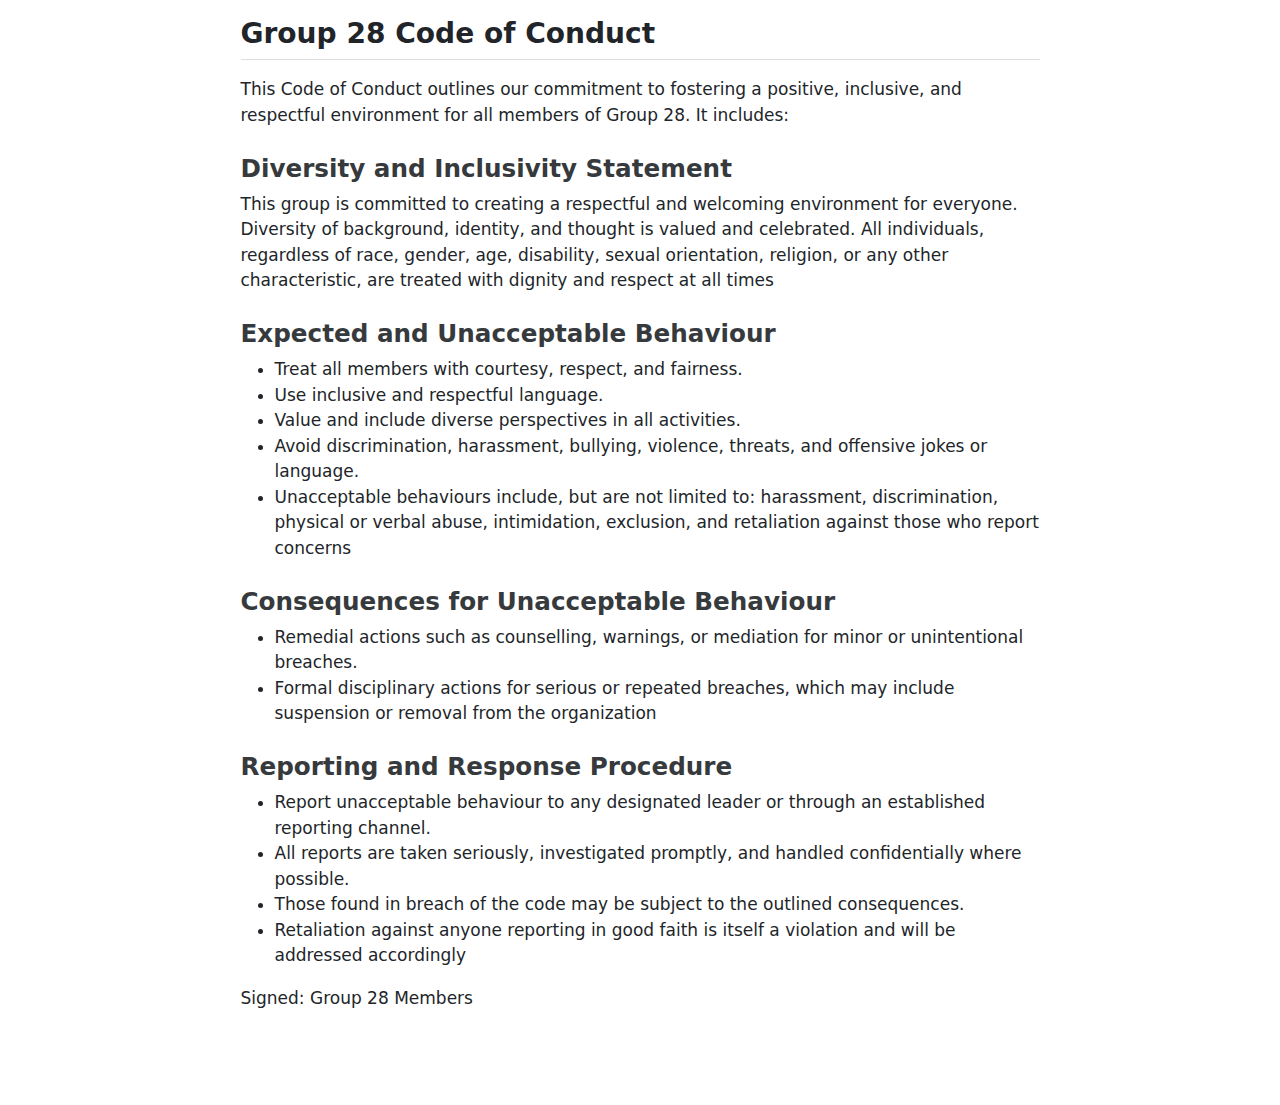
<file: CODE_OF_CONDUCT.html>
<!DOCTYPE html>
<html xmlns="http://www.w3.org/1999/xhtml" lang="en" xml:lang="en"><head>

<meta charset="utf-8">
<meta name="generator" content="quarto-1.7.33">

<meta name="viewport" content="width=device-width, initial-scale=1.0, user-scalable=yes">


<title>code_of_conduct</title>
<style>
code{white-space: pre-wrap;}
span.smallcaps{font-variant: small-caps;}
div.columns{display: flex; gap: min(4vw, 1.5em);}
div.column{flex: auto; overflow-x: auto;}
div.hanging-indent{margin-left: 1.5em; text-indent: -1.5em;}
ul.task-list{list-style: none;}
ul.task-list li input[type="checkbox"] {
  width: 0.8em;
  margin: 0 0.8em 0.2em -1em; /* quarto-specific, see https://github.com/quarto-dev/quarto-cli/issues/4556 */ 
  vertical-align: middle;
}
</style>


<script src="CODE_OF_CONDUCT_files/libs/clipboard/clipboard.min.js"></script>
<script src="CODE_OF_CONDUCT_files/libs/quarto-html/quarto.js" type="module"></script>
<script src="CODE_OF_CONDUCT_files/libs/quarto-html/tabsets/tabsets.js" type="module"></script>
<script src="CODE_OF_CONDUCT_files/libs/quarto-html/popper.min.js"></script>
<script src="CODE_OF_CONDUCT_files/libs/quarto-html/tippy.umd.min.js"></script>
<script src="CODE_OF_CONDUCT_files/libs/quarto-html/anchor.min.js"></script>
<link href="CODE_OF_CONDUCT_files/libs/quarto-html/tippy.css" rel="stylesheet">
<link href="CODE_OF_CONDUCT_files/libs/quarto-html/quarto-syntax-highlighting-ea385d0e468b0dd5ea5bf0780b1290d9.css" rel="stylesheet" id="quarto-text-highlighting-styles">
<script src="CODE_OF_CONDUCT_files/libs/bootstrap/bootstrap.min.js"></script>
<link href="CODE_OF_CONDUCT_files/libs/bootstrap/bootstrap-icons.css" rel="stylesheet">
<link href="CODE_OF_CONDUCT_files/libs/bootstrap/bootstrap-bb462d781dde1847d9e3ccf7736099dd.min.css" rel="stylesheet" append-hash="true" id="quarto-bootstrap" data-mode="light">


</head>

<body class="fullcontent quarto-light">

<div id="quarto-content" class="page-columns page-rows-contents page-layout-article">

<main class="content" id="quarto-document-content">




<section id="group-28-code-of-conduct" class="level2">
<h2 class="anchored" data-anchor-id="group-28-code-of-conduct">Group 28 Code of Conduct</h2>
<p>This Code of Conduct outlines our commitment to fostering a positive, inclusive, and respectful environment for all members of Group 28. It includes:</p>
<section id="diversity-and-inclusivity-statement" class="level3">
<h3 class="anchored" data-anchor-id="diversity-and-inclusivity-statement">Diversity and Inclusivity Statement</h3>
<p>This group is committed to creating a respectful and welcoming environment for everyone. Diversity of background, identity, and thought is valued and celebrated. All individuals, regardless of race, gender, age, disability, sexual orientation, religion, or any other characteristic, are treated with dignity and respect at all times</p>
</section>
<section id="expected-and-unacceptable-behaviour" class="level3">
<h3 class="anchored" data-anchor-id="expected-and-unacceptable-behaviour">Expected and Unacceptable Behaviour</h3>
<ul>
<li>Treat all members with courtesy, respect, and fairness.</li>
<li>Use inclusive and respectful language.</li>
<li>Value and include diverse perspectives in all activities.</li>
<li>Avoid discrimination, harassment, bullying, violence, threats, and offensive jokes or language.</li>
<li>Unacceptable behaviours include, but are not limited to: harassment, discrimination, physical or verbal abuse, intimidation, exclusion, and retaliation against those who report concerns</li>
</ul>
</section>
<section id="consequences-for-unacceptable-behaviour" class="level3">
<h3 class="anchored" data-anchor-id="consequences-for-unacceptable-behaviour">Consequences for Unacceptable Behaviour</h3>
<ul>
<li>Remedial actions such as counselling, warnings, or mediation for minor or unintentional breaches.</li>
<li>Formal disciplinary actions for serious or repeated breaches, which may include suspension or removal from the organization</li>
</ul>
</section>
<section id="reporting-and-response-procedure" class="level3">
<h3 class="anchored" data-anchor-id="reporting-and-response-procedure">Reporting and Response Procedure</h3>
<ul>
<li>Report unacceptable behaviour to any designated leader or through an established reporting channel.</li>
<li>All reports are taken seriously, investigated promptly, and handled confidentially where possible.</li>
<li>Those found in breach of the code may be subject to the outlined consequences.</li>
<li>Retaliation against anyone reporting in good faith is itself a violation and will be addressed accordingly</li>
</ul>
<p>Signed: Group 28 Members</p>
</section>
</section>

</main>
<!-- /main column -->
<script id="quarto-html-after-body" type="application/javascript">
  window.document.addEventListener("DOMContentLoaded", function (event) {
    const icon = "";
    const anchorJS = new window.AnchorJS();
    anchorJS.options = {
      placement: 'right',
      icon: icon
    };
    anchorJS.add('.anchored');
    const isCodeAnnotation = (el) => {
      for (const clz of el.classList) {
        if (clz.startsWith('code-annotation-')) {                     
          return true;
        }
      }
      return false;
    }
    const onCopySuccess = function(e) {
      // button target
      const button = e.trigger;
      // don't keep focus
      button.blur();
      // flash "checked"
      button.classList.add('code-copy-button-checked');
      var currentTitle = button.getAttribute("title");
      button.setAttribute("title", "Copied!");
      let tooltip;
      if (window.bootstrap) {
        button.setAttribute("data-bs-toggle", "tooltip");
        button.setAttribute("data-bs-placement", "left");
        button.setAttribute("data-bs-title", "Copied!");
        tooltip = new bootstrap.Tooltip(button, 
          { trigger: "manual", 
            customClass: "code-copy-button-tooltip",
            offset: [0, -8]});
        tooltip.show();    
      }
      setTimeout(function() {
        if (tooltip) {
          tooltip.hide();
          button.removeAttribute("data-bs-title");
          button.removeAttribute("data-bs-toggle");
          button.removeAttribute("data-bs-placement");
        }
        button.setAttribute("title", currentTitle);
        button.classList.remove('code-copy-button-checked');
      }, 1000);
      // clear code selection
      e.clearSelection();
    }
    const getTextToCopy = function(trigger) {
        const codeEl = trigger.previousElementSibling.cloneNode(true);
        for (const childEl of codeEl.children) {
          if (isCodeAnnotation(childEl)) {
            childEl.remove();
          }
        }
        return codeEl.innerText;
    }
    const clipboard = new window.ClipboardJS('.code-copy-button:not([data-in-quarto-modal])', {
      text: getTextToCopy
    });
    clipboard.on('success', onCopySuccess);
    if (window.document.getElementById('quarto-embedded-source-code-modal')) {
      const clipboardModal = new window.ClipboardJS('.code-copy-button[data-in-quarto-modal]', {
        text: getTextToCopy,
        container: window.document.getElementById('quarto-embedded-source-code-modal')
      });
      clipboardModal.on('success', onCopySuccess);
    }
      var localhostRegex = new RegExp(/^(?:http|https):\/\/localhost\:?[0-9]*\//);
      var mailtoRegex = new RegExp(/^mailto:/);
        var filterRegex = new RegExp('/' + window.location.host + '/');
      var isInternal = (href) => {
          return filterRegex.test(href) || localhostRegex.test(href) || mailtoRegex.test(href);
      }
      // Inspect non-navigation links and adorn them if external
     var links = window.document.querySelectorAll('a[href]:not(.nav-link):not(.navbar-brand):not(.toc-action):not(.sidebar-link):not(.sidebar-item-toggle):not(.pagination-link):not(.no-external):not([aria-hidden]):not(.dropdown-item):not(.quarto-navigation-tool):not(.about-link)');
      for (var i=0; i<links.length; i++) {
        const link = links[i];
        if (!isInternal(link.href)) {
          // undo the damage that might have been done by quarto-nav.js in the case of
          // links that we want to consider external
          if (link.dataset.originalHref !== undefined) {
            link.href = link.dataset.originalHref;
          }
        }
      }
    function tippyHover(el, contentFn, onTriggerFn, onUntriggerFn) {
      const config = {
        allowHTML: true,
        maxWidth: 500,
        delay: 100,
        arrow: false,
        appendTo: function(el) {
            return el.parentElement;
        },
        interactive: true,
        interactiveBorder: 10,
        theme: 'quarto',
        placement: 'bottom-start',
      };
      if (contentFn) {
        config.content = contentFn;
      }
      if (onTriggerFn) {
        config.onTrigger = onTriggerFn;
      }
      if (onUntriggerFn) {
        config.onUntrigger = onUntriggerFn;
      }
      window.tippy(el, config); 
    }
    const noterefs = window.document.querySelectorAll('a[role="doc-noteref"]');
    for (var i=0; i<noterefs.length; i++) {
      const ref = noterefs[i];
      tippyHover(ref, function() {
        // use id or data attribute instead here
        let href = ref.getAttribute('data-footnote-href') || ref.getAttribute('href');
        try { href = new URL(href).hash; } catch {}
        const id = href.replace(/^#\/?/, "");
        const note = window.document.getElementById(id);
        if (note) {
          return note.innerHTML;
        } else {
          return "";
        }
      });
    }
    const xrefs = window.document.querySelectorAll('a.quarto-xref');
    const processXRef = (id, note) => {
      // Strip column container classes
      const stripColumnClz = (el) => {
        el.classList.remove("page-full", "page-columns");
        if (el.children) {
          for (const child of el.children) {
            stripColumnClz(child);
          }
        }
      }
      stripColumnClz(note)
      if (id === null || id.startsWith('sec-')) {
        // Special case sections, only their first couple elements
        const container = document.createElement("div");
        if (note.children && note.children.length > 2) {
          container.appendChild(note.children[0].cloneNode(true));
          for (let i = 1; i < note.children.length; i++) {
            const child = note.children[i];
            if (child.tagName === "P" && child.innerText === "") {
              continue;
            } else {
              container.appendChild(child.cloneNode(true));
              break;
            }
          }
          if (window.Quarto?.typesetMath) {
            window.Quarto.typesetMath(container);
          }
          return container.innerHTML
        } else {
          if (window.Quarto?.typesetMath) {
            window.Quarto.typesetMath(note);
          }
          return note.innerHTML;
        }
      } else {
        // Remove any anchor links if they are present
        const anchorLink = note.querySelector('a.anchorjs-link');
        if (anchorLink) {
          anchorLink.remove();
        }
        if (window.Quarto?.typesetMath) {
          window.Quarto.typesetMath(note);
        }
        if (note.classList.contains("callout")) {
          return note.outerHTML;
        } else {
          return note.innerHTML;
        }
      }
    }
    for (var i=0; i<xrefs.length; i++) {
      const xref = xrefs[i];
      tippyHover(xref, undefined, function(instance) {
        instance.disable();
        let url = xref.getAttribute('href');
        let hash = undefined; 
        if (url.startsWith('#')) {
          hash = url;
        } else {
          try { hash = new URL(url).hash; } catch {}
        }
        if (hash) {
          const id = hash.replace(/^#\/?/, "");
          const note = window.document.getElementById(id);
          if (note !== null) {
            try {
              const html = processXRef(id, note.cloneNode(true));
              instance.setContent(html);
            } finally {
              instance.enable();
              instance.show();
            }
          } else {
            // See if we can fetch this
            fetch(url.split('#')[0])
            .then(res => res.text())
            .then(html => {
              const parser = new DOMParser();
              const htmlDoc = parser.parseFromString(html, "text/html");
              const note = htmlDoc.getElementById(id);
              if (note !== null) {
                const html = processXRef(id, note);
                instance.setContent(html);
              } 
            }).finally(() => {
              instance.enable();
              instance.show();
            });
          }
        } else {
          // See if we can fetch a full url (with no hash to target)
          // This is a special case and we should probably do some content thinning / targeting
          fetch(url)
          .then(res => res.text())
          .then(html => {
            const parser = new DOMParser();
            const htmlDoc = parser.parseFromString(html, "text/html");
            const note = htmlDoc.querySelector('main.content');
            if (note !== null) {
              // This should only happen for chapter cross references
              // (since there is no id in the URL)
              // remove the first header
              if (note.children.length > 0 && note.children[0].tagName === "HEADER") {
                note.children[0].remove();
              }
              const html = processXRef(null, note);
              instance.setContent(html);
            } 
          }).finally(() => {
            instance.enable();
            instance.show();
          });
        }
      }, function(instance) {
      });
    }
        let selectedAnnoteEl;
        const selectorForAnnotation = ( cell, annotation) => {
          let cellAttr = 'data-code-cell="' + cell + '"';
          let lineAttr = 'data-code-annotation="' +  annotation + '"';
          const selector = 'span[' + cellAttr + '][' + lineAttr + ']';
          return selector;
        }
        const selectCodeLines = (annoteEl) => {
          const doc = window.document;
          const targetCell = annoteEl.getAttribute("data-target-cell");
          const targetAnnotation = annoteEl.getAttribute("data-target-annotation");
          const annoteSpan = window.document.querySelector(selectorForAnnotation(targetCell, targetAnnotation));
          const lines = annoteSpan.getAttribute("data-code-lines").split(",");
          const lineIds = lines.map((line) => {
            return targetCell + "-" + line;
          })
          let top = null;
          let height = null;
          let parent = null;
          if (lineIds.length > 0) {
              //compute the position of the single el (top and bottom and make a div)
              const el = window.document.getElementById(lineIds[0]);
              top = el.offsetTop;
              height = el.offsetHeight;
              parent = el.parentElement.parentElement;
            if (lineIds.length > 1) {
              const lastEl = window.document.getElementById(lineIds[lineIds.length - 1]);
              const bottom = lastEl.offsetTop + lastEl.offsetHeight;
              height = bottom - top;
            }
            if (top !== null && height !== null && parent !== null) {
              // cook up a div (if necessary) and position it 
              let div = window.document.getElementById("code-annotation-line-highlight");
              if (div === null) {
                div = window.document.createElement("div");
                div.setAttribute("id", "code-annotation-line-highlight");
                div.style.position = 'absolute';
                parent.appendChild(div);
              }
              div.style.top = top - 2 + "px";
              div.style.height = height + 4 + "px";
              div.style.left = 0;
              let gutterDiv = window.document.getElementById("code-annotation-line-highlight-gutter");
              if (gutterDiv === null) {
                gutterDiv = window.document.createElement("div");
                gutterDiv.setAttribute("id", "code-annotation-line-highlight-gutter");
                gutterDiv.style.position = 'absolute';
                const codeCell = window.document.getElementById(targetCell);
                const gutter = codeCell.querySelector('.code-annotation-gutter');
                gutter.appendChild(gutterDiv);
              }
              gutterDiv.style.top = top - 2 + "px";
              gutterDiv.style.height = height + 4 + "px";
            }
            selectedAnnoteEl = annoteEl;
          }
        };
        const unselectCodeLines = () => {
          const elementsIds = ["code-annotation-line-highlight", "code-annotation-line-highlight-gutter"];
          elementsIds.forEach((elId) => {
            const div = window.document.getElementById(elId);
            if (div) {
              div.remove();
            }
          });
          selectedAnnoteEl = undefined;
        };
          // Handle positioning of the toggle
      window.addEventListener(
        "resize",
        throttle(() => {
          elRect = undefined;
          if (selectedAnnoteEl) {
            selectCodeLines(selectedAnnoteEl);
          }
        }, 10)
      );
      function throttle(fn, ms) {
      let throttle = false;
      let timer;
        return (...args) => {
          if(!throttle) { // first call gets through
              fn.apply(this, args);
              throttle = true;
          } else { // all the others get throttled
              if(timer) clearTimeout(timer); // cancel #2
              timer = setTimeout(() => {
                fn.apply(this, args);
                timer = throttle = false;
              }, ms);
          }
        };
      }
        // Attach click handler to the DT
        const annoteDls = window.document.querySelectorAll('dt[data-target-cell]');
        for (const annoteDlNode of annoteDls) {
          annoteDlNode.addEventListener('click', (event) => {
            const clickedEl = event.target;
            if (clickedEl !== selectedAnnoteEl) {
              unselectCodeLines();
              const activeEl = window.document.querySelector('dt[data-target-cell].code-annotation-active');
              if (activeEl) {
                activeEl.classList.remove('code-annotation-active');
              }
              selectCodeLines(clickedEl);
              clickedEl.classList.add('code-annotation-active');
            } else {
              // Unselect the line
              unselectCodeLines();
              clickedEl.classList.remove('code-annotation-active');
            }
          });
        }
    const findCites = (el) => {
      const parentEl = el.parentElement;
      if (parentEl) {
        const cites = parentEl.dataset.cites;
        if (cites) {
          return {
            el,
            cites: cites.split(' ')
          };
        } else {
          return findCites(el.parentElement)
        }
      } else {
        return undefined;
      }
    };
    var bibliorefs = window.document.querySelectorAll('a[role="doc-biblioref"]');
    for (var i=0; i<bibliorefs.length; i++) {
      const ref = bibliorefs[i];
      const citeInfo = findCites(ref);
      if (citeInfo) {
        tippyHover(citeInfo.el, function() {
          var popup = window.document.createElement('div');
          citeInfo.cites.forEach(function(cite) {
            var citeDiv = window.document.createElement('div');
            citeDiv.classList.add('hanging-indent');
            citeDiv.classList.add('csl-entry');
            var biblioDiv = window.document.getElementById('ref-' + cite);
            if (biblioDiv) {
              citeDiv.innerHTML = biblioDiv.innerHTML;
            }
            popup.appendChild(citeDiv);
          });
          return popup.innerHTML;
        });
      }
    }
  });
  </script>
</div> <!-- /content -->




</body></html>
</file>
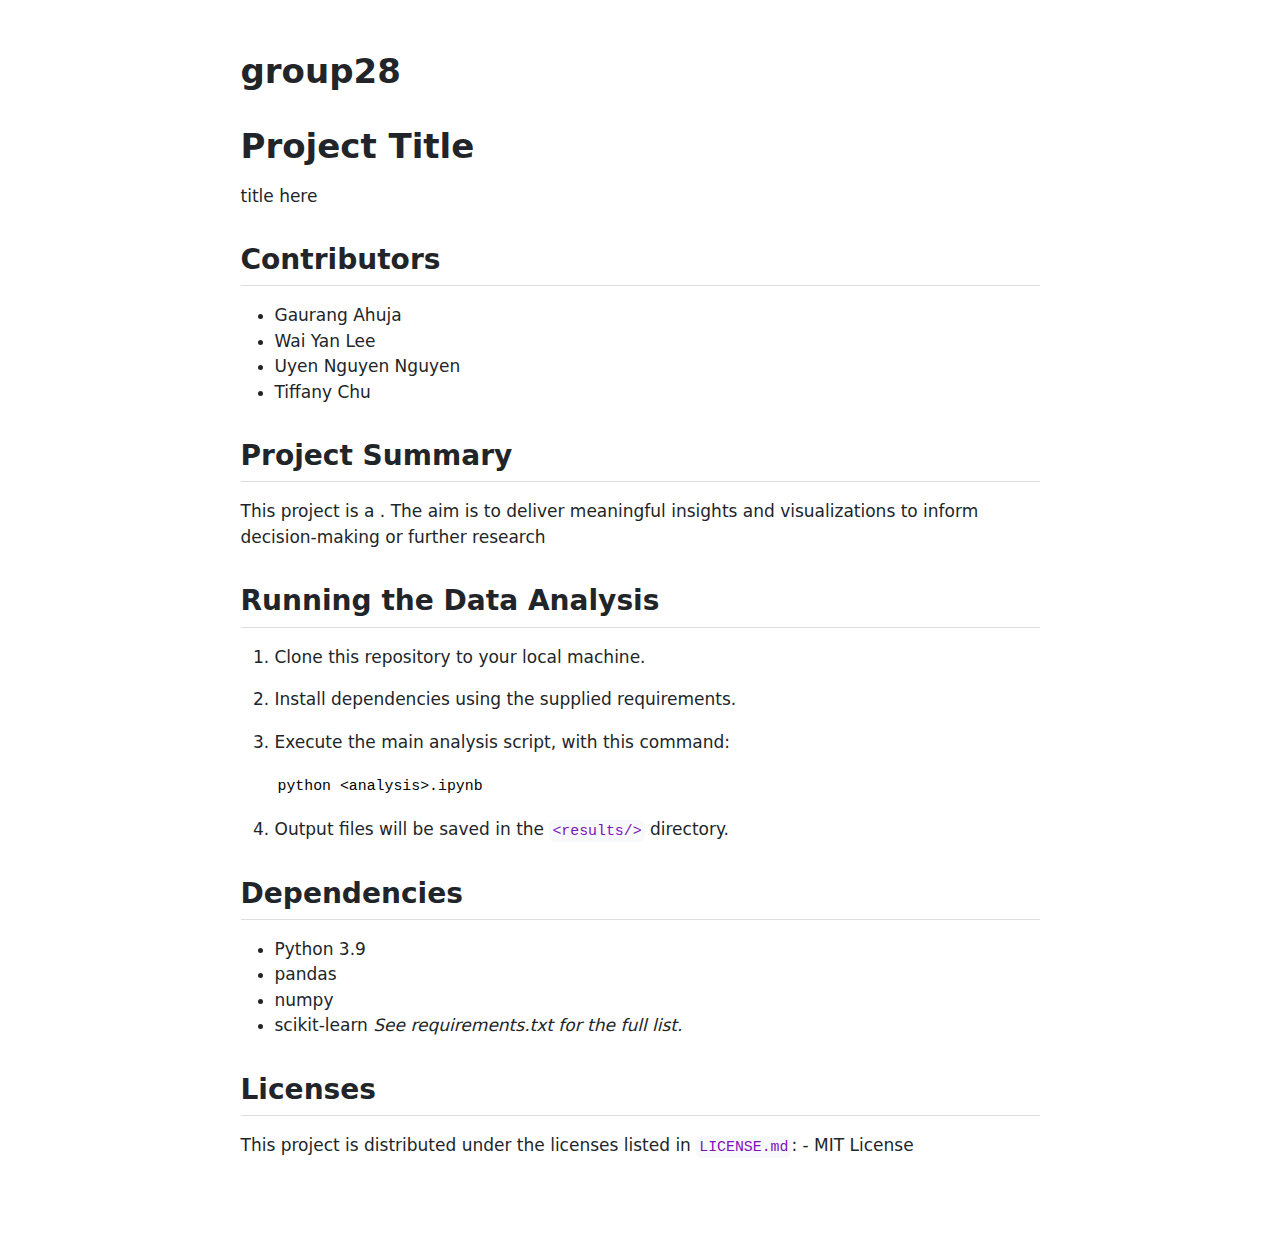
<file: README.html>
<!DOCTYPE html>
<html xmlns="http://www.w3.org/1999/xhtml" lang="en" xml:lang="en"><head>

<meta charset="utf-8">
<meta name="generator" content="quarto-1.7.33">

<meta name="viewport" content="width=device-width, initial-scale=1.0, user-scalable=yes">


<title>readme</title>
<style>
code{white-space: pre-wrap;}
span.smallcaps{font-variant: small-caps;}
div.columns{display: flex; gap: min(4vw, 1.5em);}
div.column{flex: auto; overflow-x: auto;}
div.hanging-indent{margin-left: 1.5em; text-indent: -1.5em;}
ul.task-list{list-style: none;}
ul.task-list li input[type="checkbox"] {
  width: 0.8em;
  margin: 0 0.8em 0.2em -1em; /* quarto-specific, see https://github.com/quarto-dev/quarto-cli/issues/4556 */ 
  vertical-align: middle;
}
</style>


<script src="README_files/libs/clipboard/clipboard.min.js"></script>
<script src="README_files/libs/quarto-html/quarto.js" type="module"></script>
<script src="README_files/libs/quarto-html/tabsets/tabsets.js" type="module"></script>
<script src="README_files/libs/quarto-html/popper.min.js"></script>
<script src="README_files/libs/quarto-html/tippy.umd.min.js"></script>
<script src="README_files/libs/quarto-html/anchor.min.js"></script>
<link href="README_files/libs/quarto-html/tippy.css" rel="stylesheet">
<link href="README_files/libs/quarto-html/quarto-syntax-highlighting-ea385d0e468b0dd5ea5bf0780b1290d9.css" rel="stylesheet" id="quarto-text-highlighting-styles">
<script src="README_files/libs/bootstrap/bootstrap.min.js"></script>
<link href="README_files/libs/bootstrap/bootstrap-icons.css" rel="stylesheet">
<link href="README_files/libs/bootstrap/bootstrap-bb462d781dde1847d9e3ccf7736099dd.min.css" rel="stylesheet" append-hash="true" id="quarto-bootstrap" data-mode="light">


</head>

<body class="fullcontent quarto-light">

<div id="quarto-content" class="page-columns page-rows-contents page-layout-article">

<main class="content" id="quarto-document-content">




<section id="group28" class="level1">
<h1>group28</h1>
</section>
<section id="project-title" class="level1">
<h1>Project Title</h1>
<p>title here</p>
<section id="contributors" class="level2">
<h2 class="anchored" data-anchor-id="contributors">Contributors</h2>
<ul>
<li>Gaurang Ahuja</li>
<li>Wai Yan Lee</li>
<li>Uyen Nguyen Nguyen</li>
<li>Tiffany Chu</li>
</ul>
</section>
<section id="project-summary" class="level2">
<h2 class="anchored" data-anchor-id="project-summary">Project Summary</h2>
<p>This project is a . The aim is to deliver meaningful insights and visualizations to inform decision-making or further research</p>
</section>
<section id="running-the-data-analysis" class="level2">
<h2 class="anchored" data-anchor-id="running-the-data-analysis">Running the Data Analysis</h2>
<ol type="1">
<li><p>Clone this repository to your local machine.</p></li>
<li><p>Install dependencies using the supplied requirements.</p></li>
<li><p>Execute the main analysis script, with this command:</p>
<pre><code>python &lt;analysis&gt;.ipynb</code></pre></li>
<li><p>Output files will be saved in the <code>&lt;results/&gt;</code> directory.</p></li>
</ol>
</section>
<section id="dependencies" class="level2">
<h2 class="anchored" data-anchor-id="dependencies">Dependencies</h2>
<ul>
<li>Python 3.9</li>
<li>pandas</li>
<li>numpy</li>
<li>scikit-learn <em>See requirements.txt for the full list.</em></li>
</ul>
</section>
<section id="licenses" class="level2">
<h2 class="anchored" data-anchor-id="licenses">Licenses</h2>
<p>This project is distributed under the licenses listed in <code>LICENSE.md</code>: - MIT License</p>
</section>
</section>

</main>
<!-- /main column -->
<script id="quarto-html-after-body" type="application/javascript">
  window.document.addEventListener("DOMContentLoaded", function (event) {
    const icon = "";
    const anchorJS = new window.AnchorJS();
    anchorJS.options = {
      placement: 'right',
      icon: icon
    };
    anchorJS.add('.anchored');
    const isCodeAnnotation = (el) => {
      for (const clz of el.classList) {
        if (clz.startsWith('code-annotation-')) {                     
          return true;
        }
      }
      return false;
    }
    const onCopySuccess = function(e) {
      // button target
      const button = e.trigger;
      // don't keep focus
      button.blur();
      // flash "checked"
      button.classList.add('code-copy-button-checked');
      var currentTitle = button.getAttribute("title");
      button.setAttribute("title", "Copied!");
      let tooltip;
      if (window.bootstrap) {
        button.setAttribute("data-bs-toggle", "tooltip");
        button.setAttribute("data-bs-placement", "left");
        button.setAttribute("data-bs-title", "Copied!");
        tooltip = new bootstrap.Tooltip(button, 
          { trigger: "manual", 
            customClass: "code-copy-button-tooltip",
            offset: [0, -8]});
        tooltip.show();    
      }
      setTimeout(function() {
        if (tooltip) {
          tooltip.hide();
          button.removeAttribute("data-bs-title");
          button.removeAttribute("data-bs-toggle");
          button.removeAttribute("data-bs-placement");
        }
        button.setAttribute("title", currentTitle);
        button.classList.remove('code-copy-button-checked');
      }, 1000);
      // clear code selection
      e.clearSelection();
    }
    const getTextToCopy = function(trigger) {
        const codeEl = trigger.previousElementSibling.cloneNode(true);
        for (const childEl of codeEl.children) {
          if (isCodeAnnotation(childEl)) {
            childEl.remove();
          }
        }
        return codeEl.innerText;
    }
    const clipboard = new window.ClipboardJS('.code-copy-button:not([data-in-quarto-modal])', {
      text: getTextToCopy
    });
    clipboard.on('success', onCopySuccess);
    if (window.document.getElementById('quarto-embedded-source-code-modal')) {
      const clipboardModal = new window.ClipboardJS('.code-copy-button[data-in-quarto-modal]', {
        text: getTextToCopy,
        container: window.document.getElementById('quarto-embedded-source-code-modal')
      });
      clipboardModal.on('success', onCopySuccess);
    }
      var localhostRegex = new RegExp(/^(?:http|https):\/\/localhost\:?[0-9]*\//);
      var mailtoRegex = new RegExp(/^mailto:/);
        var filterRegex = new RegExp('/' + window.location.host + '/');
      var isInternal = (href) => {
          return filterRegex.test(href) || localhostRegex.test(href) || mailtoRegex.test(href);
      }
      // Inspect non-navigation links and adorn them if external
     var links = window.document.querySelectorAll('a[href]:not(.nav-link):not(.navbar-brand):not(.toc-action):not(.sidebar-link):not(.sidebar-item-toggle):not(.pagination-link):not(.no-external):not([aria-hidden]):not(.dropdown-item):not(.quarto-navigation-tool):not(.about-link)');
      for (var i=0; i<links.length; i++) {
        const link = links[i];
        if (!isInternal(link.href)) {
          // undo the damage that might have been done by quarto-nav.js in the case of
          // links that we want to consider external
          if (link.dataset.originalHref !== undefined) {
            link.href = link.dataset.originalHref;
          }
        }
      }
    function tippyHover(el, contentFn, onTriggerFn, onUntriggerFn) {
      const config = {
        allowHTML: true,
        maxWidth: 500,
        delay: 100,
        arrow: false,
        appendTo: function(el) {
            return el.parentElement;
        },
        interactive: true,
        interactiveBorder: 10,
        theme: 'quarto',
        placement: 'bottom-start',
      };
      if (contentFn) {
        config.content = contentFn;
      }
      if (onTriggerFn) {
        config.onTrigger = onTriggerFn;
      }
      if (onUntriggerFn) {
        config.onUntrigger = onUntriggerFn;
      }
      window.tippy(el, config); 
    }
    const noterefs = window.document.querySelectorAll('a[role="doc-noteref"]');
    for (var i=0; i<noterefs.length; i++) {
      const ref = noterefs[i];
      tippyHover(ref, function() {
        // use id or data attribute instead here
        let href = ref.getAttribute('data-footnote-href') || ref.getAttribute('href');
        try { href = new URL(href).hash; } catch {}
        const id = href.replace(/^#\/?/, "");
        const note = window.document.getElementById(id);
        if (note) {
          return note.innerHTML;
        } else {
          return "";
        }
      });
    }
    const xrefs = window.document.querySelectorAll('a.quarto-xref');
    const processXRef = (id, note) => {
      // Strip column container classes
      const stripColumnClz = (el) => {
        el.classList.remove("page-full", "page-columns");
        if (el.children) {
          for (const child of el.children) {
            stripColumnClz(child);
          }
        }
      }
      stripColumnClz(note)
      if (id === null || id.startsWith('sec-')) {
        // Special case sections, only their first couple elements
        const container = document.createElement("div");
        if (note.children && note.children.length > 2) {
          container.appendChild(note.children[0].cloneNode(true));
          for (let i = 1; i < note.children.length; i++) {
            const child = note.children[i];
            if (child.tagName === "P" && child.innerText === "") {
              continue;
            } else {
              container.appendChild(child.cloneNode(true));
              break;
            }
          }
          if (window.Quarto?.typesetMath) {
            window.Quarto.typesetMath(container);
          }
          return container.innerHTML
        } else {
          if (window.Quarto?.typesetMath) {
            window.Quarto.typesetMath(note);
          }
          return note.innerHTML;
        }
      } else {
        // Remove any anchor links if they are present
        const anchorLink = note.querySelector('a.anchorjs-link');
        if (anchorLink) {
          anchorLink.remove();
        }
        if (window.Quarto?.typesetMath) {
          window.Quarto.typesetMath(note);
        }
        if (note.classList.contains("callout")) {
          return note.outerHTML;
        } else {
          return note.innerHTML;
        }
      }
    }
    for (var i=0; i<xrefs.length; i++) {
      const xref = xrefs[i];
      tippyHover(xref, undefined, function(instance) {
        instance.disable();
        let url = xref.getAttribute('href');
        let hash = undefined; 
        if (url.startsWith('#')) {
          hash = url;
        } else {
          try { hash = new URL(url).hash; } catch {}
        }
        if (hash) {
          const id = hash.replace(/^#\/?/, "");
          const note = window.document.getElementById(id);
          if (note !== null) {
            try {
              const html = processXRef(id, note.cloneNode(true));
              instance.setContent(html);
            } finally {
              instance.enable();
              instance.show();
            }
          } else {
            // See if we can fetch this
            fetch(url.split('#')[0])
            .then(res => res.text())
            .then(html => {
              const parser = new DOMParser();
              const htmlDoc = parser.parseFromString(html, "text/html");
              const note = htmlDoc.getElementById(id);
              if (note !== null) {
                const html = processXRef(id, note);
                instance.setContent(html);
              } 
            }).finally(() => {
              instance.enable();
              instance.show();
            });
          }
        } else {
          // See if we can fetch a full url (with no hash to target)
          // This is a special case and we should probably do some content thinning / targeting
          fetch(url)
          .then(res => res.text())
          .then(html => {
            const parser = new DOMParser();
            const htmlDoc = parser.parseFromString(html, "text/html");
            const note = htmlDoc.querySelector('main.content');
            if (note !== null) {
              // This should only happen for chapter cross references
              // (since there is no id in the URL)
              // remove the first header
              if (note.children.length > 0 && note.children[0].tagName === "HEADER") {
                note.children[0].remove();
              }
              const html = processXRef(null, note);
              instance.setContent(html);
            } 
          }).finally(() => {
            instance.enable();
            instance.show();
          });
        }
      }, function(instance) {
      });
    }
        let selectedAnnoteEl;
        const selectorForAnnotation = ( cell, annotation) => {
          let cellAttr = 'data-code-cell="' + cell + '"';
          let lineAttr = 'data-code-annotation="' +  annotation + '"';
          const selector = 'span[' + cellAttr + '][' + lineAttr + ']';
          return selector;
        }
        const selectCodeLines = (annoteEl) => {
          const doc = window.document;
          const targetCell = annoteEl.getAttribute("data-target-cell");
          const targetAnnotation = annoteEl.getAttribute("data-target-annotation");
          const annoteSpan = window.document.querySelector(selectorForAnnotation(targetCell, targetAnnotation));
          const lines = annoteSpan.getAttribute("data-code-lines").split(",");
          const lineIds = lines.map((line) => {
            return targetCell + "-" + line;
          })
          let top = null;
          let height = null;
          let parent = null;
          if (lineIds.length > 0) {
              //compute the position of the single el (top and bottom and make a div)
              const el = window.document.getElementById(lineIds[0]);
              top = el.offsetTop;
              height = el.offsetHeight;
              parent = el.parentElement.parentElement;
            if (lineIds.length > 1) {
              const lastEl = window.document.getElementById(lineIds[lineIds.length - 1]);
              const bottom = lastEl.offsetTop + lastEl.offsetHeight;
              height = bottom - top;
            }
            if (top !== null && height !== null && parent !== null) {
              // cook up a div (if necessary) and position it 
              let div = window.document.getElementById("code-annotation-line-highlight");
              if (div === null) {
                div = window.document.createElement("div");
                div.setAttribute("id", "code-annotation-line-highlight");
                div.style.position = 'absolute';
                parent.appendChild(div);
              }
              div.style.top = top - 2 + "px";
              div.style.height = height + 4 + "px";
              div.style.left = 0;
              let gutterDiv = window.document.getElementById("code-annotation-line-highlight-gutter");
              if (gutterDiv === null) {
                gutterDiv = window.document.createElement("div");
                gutterDiv.setAttribute("id", "code-annotation-line-highlight-gutter");
                gutterDiv.style.position = 'absolute';
                const codeCell = window.document.getElementById(targetCell);
                const gutter = codeCell.querySelector('.code-annotation-gutter');
                gutter.appendChild(gutterDiv);
              }
              gutterDiv.style.top = top - 2 + "px";
              gutterDiv.style.height = height + 4 + "px";
            }
            selectedAnnoteEl = annoteEl;
          }
        };
        const unselectCodeLines = () => {
          const elementsIds = ["code-annotation-line-highlight", "code-annotation-line-highlight-gutter"];
          elementsIds.forEach((elId) => {
            const div = window.document.getElementById(elId);
            if (div) {
              div.remove();
            }
          });
          selectedAnnoteEl = undefined;
        };
          // Handle positioning of the toggle
      window.addEventListener(
        "resize",
        throttle(() => {
          elRect = undefined;
          if (selectedAnnoteEl) {
            selectCodeLines(selectedAnnoteEl);
          }
        }, 10)
      );
      function throttle(fn, ms) {
      let throttle = false;
      let timer;
        return (...args) => {
          if(!throttle) { // first call gets through
              fn.apply(this, args);
              throttle = true;
          } else { // all the others get throttled
              if(timer) clearTimeout(timer); // cancel #2
              timer = setTimeout(() => {
                fn.apply(this, args);
                timer = throttle = false;
              }, ms);
          }
        };
      }
        // Attach click handler to the DT
        const annoteDls = window.document.querySelectorAll('dt[data-target-cell]');
        for (const annoteDlNode of annoteDls) {
          annoteDlNode.addEventListener('click', (event) => {
            const clickedEl = event.target;
            if (clickedEl !== selectedAnnoteEl) {
              unselectCodeLines();
              const activeEl = window.document.querySelector('dt[data-target-cell].code-annotation-active');
              if (activeEl) {
                activeEl.classList.remove('code-annotation-active');
              }
              selectCodeLines(clickedEl);
              clickedEl.classList.add('code-annotation-active');
            } else {
              // Unselect the line
              unselectCodeLines();
              clickedEl.classList.remove('code-annotation-active');
            }
          });
        }
    const findCites = (el) => {
      const parentEl = el.parentElement;
      if (parentEl) {
        const cites = parentEl.dataset.cites;
        if (cites) {
          return {
            el,
            cites: cites.split(' ')
          };
        } else {
          return findCites(el.parentElement)
        }
      } else {
        return undefined;
      }
    };
    var bibliorefs = window.document.querySelectorAll('a[role="doc-biblioref"]');
    for (var i=0; i<bibliorefs.length; i++) {
      const ref = bibliorefs[i];
      const citeInfo = findCites(ref);
      if (citeInfo) {
        tippyHover(citeInfo.el, function() {
          var popup = window.document.createElement('div');
          citeInfo.cites.forEach(function(cite) {
            var citeDiv = window.document.createElement('div');
            citeDiv.classList.add('hanging-indent');
            citeDiv.classList.add('csl-entry');
            var biblioDiv = window.document.getElementById('ref-' + cite);
            if (biblioDiv) {
              citeDiv.innerHTML = biblioDiv.innerHTML;
            }
            popup.appendChild(citeDiv);
          });
          return popup.innerHTML;
        });
      }
    }
  });
  </script>
</div> <!-- /content -->




</body></html>
</file>
<file: CODE_OF_CONDUCT_files/libs/quarto-html/tippy.css>
.tippy-box[data-animation=fade][data-state=hidden]{opacity:0}[data-tippy-root]{max-width:calc(100vw - 10px)}.tippy-box{position:relative;background-color:#333;color:#fff;border-radius:4px;font-size:14px;line-height:1.4;white-space:normal;outline:0;transition-property:transform,visibility,opacity}.tippy-box[data-placement^=top]>.tippy-arrow{bottom:0}.tippy-box[data-placement^=top]>.tippy-arrow:before{bottom:-7px;left:0;border-width:8px 8px 0;border-top-color:initial;transform-origin:center top}.tippy-box[data-placement^=bottom]>.tippy-arrow{top:0}.tippy-box[data-placement^=bottom]>.tippy-arrow:before{top:-7px;left:0;border-width:0 8px 8px;border-bottom-color:initial;transform-origin:center bottom}.tippy-box[data-placement^=left]>.tippy-arrow{right:0}.tippy-box[data-placement^=left]>.tippy-arrow:before{border-width:8px 0 8px 8px;border-left-color:initial;right:-7px;transform-origin:center left}.tippy-box[data-placement^=right]>.tippy-arrow{left:0}.tippy-box[data-placement^=right]>.tippy-arrow:before{left:-7px;border-width:8px 8px 8px 0;border-right-color:initial;transform-origin:center right}.tippy-box[data-inertia][data-state=visible]{transition-timing-function:cubic-bezier(.54,1.5,.38,1.11)}.tippy-arrow{width:16px;height:16px;color:#333}.tippy-arrow:before{content:"";position:absolute;border-color:transparent;border-style:solid}.tippy-content{position:relative;padding:5px 9px;z-index:1}
</file>
<file: CODE_OF_CONDUCT_files/libs/quarto-html/quarto-syntax-highlighting-ea385d0e468b0dd5ea5bf0780b1290d9.css>
/* quarto syntax highlight colors */
:root {
  --quarto-hl-ot-color: #003B4F;
  --quarto-hl-at-color: #657422;
  --quarto-hl-ss-color: #20794D;
  --quarto-hl-an-color: #5E5E5E;
  --quarto-hl-fu-color: #4758AB;
  --quarto-hl-st-color: #20794D;
  --quarto-hl-cf-color: #003B4F;
  --quarto-hl-op-color: #5E5E5E;
  --quarto-hl-er-color: #AD0000;
  --quarto-hl-bn-color: #AD0000;
  --quarto-hl-al-color: #AD0000;
  --quarto-hl-va-color: #111111;
  --quarto-hl-bu-color: inherit;
  --quarto-hl-ex-color: inherit;
  --quarto-hl-pp-color: #AD0000;
  --quarto-hl-in-color: #5E5E5E;
  --quarto-hl-vs-color: #20794D;
  --quarto-hl-wa-color: #5E5E5E;
  --quarto-hl-do-color: #5E5E5E;
  --quarto-hl-im-color: #00769E;
  --quarto-hl-ch-color: #20794D;
  --quarto-hl-dt-color: #AD0000;
  --quarto-hl-fl-color: #AD0000;
  --quarto-hl-co-color: #5E5E5E;
  --quarto-hl-cv-color: #5E5E5E;
  --quarto-hl-cn-color: #8f5902;
  --quarto-hl-sc-color: #5E5E5E;
  --quarto-hl-dv-color: #AD0000;
  --quarto-hl-kw-color: #003B4F;
}

/* other quarto variables */
:root {
  --quarto-font-monospace: SFMono-Regular, Menlo, Monaco, Consolas, "Liberation Mono", "Courier New", monospace;
}

/* syntax highlight based on Pandoc's rules */
pre > code.sourceCode > span {
  color: #003B4F;
}

code.sourceCode > span {
  color: #003B4F;
}

div.sourceCode,
div.sourceCode pre.sourceCode {
  color: #003B4F;
}

/* Normal */
code span {
  color: #003B4F;
}

/* Alert */
code span.al {
  color: #AD0000;
  font-style: inherit;
}

/* Annotation */
code span.an {
  color: #5E5E5E;
  font-style: inherit;
}

/* Attribute */
code span.at {
  color: #657422;
  font-style: inherit;
}

/* BaseN */
code span.bn {
  color: #AD0000;
  font-style: inherit;
}

/* BuiltIn */
code span.bu {
  font-style: inherit;
}

/* ControlFlow */
code span.cf {
  color: #003B4F;
  font-weight: bold;
  font-style: inherit;
}

/* Char */
code span.ch {
  color: #20794D;
  font-style: inherit;
}

/* Constant */
code span.cn {
  color: #8f5902;
  font-style: inherit;
}

/* Comment */
code span.co {
  color: #5E5E5E;
  font-style: inherit;
}

/* CommentVar */
code span.cv {
  color: #5E5E5E;
  font-style: italic;
}

/* Documentation */
code span.do {
  color: #5E5E5E;
  font-style: italic;
}

/* DataType */
code span.dt {
  color: #AD0000;
  font-style: inherit;
}

/* DecVal */
code span.dv {
  color: #AD0000;
  font-style: inherit;
}

/* Error */
code span.er {
  color: #AD0000;
  font-style: inherit;
}

/* Extension */
code span.ex {
  font-style: inherit;
}

/* Float */
code span.fl {
  color: #AD0000;
  font-style: inherit;
}

/* Function */
code span.fu {
  color: #4758AB;
  font-style: inherit;
}

/* Import */
code span.im {
  color: #00769E;
  font-style: inherit;
}

/* Information */
code span.in {
  color: #5E5E5E;
  font-style: inherit;
}

/* Keyword */
code span.kw {
  color: #003B4F;
  font-weight: bold;
  font-style: inherit;
}

/* Operator */
code span.op {
  color: #5E5E5E;
  font-style: inherit;
}

/* Other */
code span.ot {
  color: #003B4F;
  font-style: inherit;
}

/* Preprocessor */
code span.pp {
  color: #AD0000;
  font-style: inherit;
}

/* SpecialChar */
code span.sc {
  color: #5E5E5E;
  font-style: inherit;
}

/* SpecialString */
code span.ss {
  color: #20794D;
  font-style: inherit;
}

/* String */
code span.st {
  color: #20794D;
  font-style: inherit;
}

/* Variable */
code span.va {
  color: #111111;
  font-style: inherit;
}

/* VerbatimString */
code span.vs {
  color: #20794D;
  font-style: inherit;
}

/* Warning */
code span.wa {
  color: #5E5E5E;
  font-style: italic;
}

.prevent-inlining {
  content: "</";
}

/*# sourceMappingURL=538754cbb4183396a2435bcb80637e05.css.map */
</file>
<file: README_files/libs/quarto-html/tippy.css>
.tippy-box[data-animation=fade][data-state=hidden]{opacity:0}[data-tippy-root]{max-width:calc(100vw - 10px)}.tippy-box{position:relative;background-color:#333;color:#fff;border-radius:4px;font-size:14px;line-height:1.4;white-space:normal;outline:0;transition-property:transform,visibility,opacity}.tippy-box[data-placement^=top]>.tippy-arrow{bottom:0}.tippy-box[data-placement^=top]>.tippy-arrow:before{bottom:-7px;left:0;border-width:8px 8px 0;border-top-color:initial;transform-origin:center top}.tippy-box[data-placement^=bottom]>.tippy-arrow{top:0}.tippy-box[data-placement^=bottom]>.tippy-arrow:before{top:-7px;left:0;border-width:0 8px 8px;border-bottom-color:initial;transform-origin:center bottom}.tippy-box[data-placement^=left]>.tippy-arrow{right:0}.tippy-box[data-placement^=left]>.tippy-arrow:before{border-width:8px 0 8px 8px;border-left-color:initial;right:-7px;transform-origin:center left}.tippy-box[data-placement^=right]>.tippy-arrow{left:0}.tippy-box[data-placement^=right]>.tippy-arrow:before{left:-7px;border-width:8px 8px 8px 0;border-right-color:initial;transform-origin:center right}.tippy-box[data-inertia][data-state=visible]{transition-timing-function:cubic-bezier(.54,1.5,.38,1.11)}.tippy-arrow{width:16px;height:16px;color:#333}.tippy-arrow:before{content:"";position:absolute;border-color:transparent;border-style:solid}.tippy-content{position:relative;padding:5px 9px;z-index:1}
</file>
<file: README_files/libs/quarto-html/quarto-syntax-highlighting-ea385d0e468b0dd5ea5bf0780b1290d9.css>
/* quarto syntax highlight colors */
:root {
  --quarto-hl-ot-color: #003B4F;
  --quarto-hl-at-color: #657422;
  --quarto-hl-ss-color: #20794D;
  --quarto-hl-an-color: #5E5E5E;
  --quarto-hl-fu-color: #4758AB;
  --quarto-hl-st-color: #20794D;
  --quarto-hl-cf-color: #003B4F;
  --quarto-hl-op-color: #5E5E5E;
  --quarto-hl-er-color: #AD0000;
  --quarto-hl-bn-color: #AD0000;
  --quarto-hl-al-color: #AD0000;
  --quarto-hl-va-color: #111111;
  --quarto-hl-bu-color: inherit;
  --quarto-hl-ex-color: inherit;
  --quarto-hl-pp-color: #AD0000;
  --quarto-hl-in-color: #5E5E5E;
  --quarto-hl-vs-color: #20794D;
  --quarto-hl-wa-color: #5E5E5E;
  --quarto-hl-do-color: #5E5E5E;
  --quarto-hl-im-color: #00769E;
  --quarto-hl-ch-color: #20794D;
  --quarto-hl-dt-color: #AD0000;
  --quarto-hl-fl-color: #AD0000;
  --quarto-hl-co-color: #5E5E5E;
  --quarto-hl-cv-color: #5E5E5E;
  --quarto-hl-cn-color: #8f5902;
  --quarto-hl-sc-color: #5E5E5E;
  --quarto-hl-dv-color: #AD0000;
  --quarto-hl-kw-color: #003B4F;
}

/* other quarto variables */
:root {
  --quarto-font-monospace: SFMono-Regular, Menlo, Monaco, Consolas, "Liberation Mono", "Courier New", monospace;
}

/* syntax highlight based on Pandoc's rules */
pre > code.sourceCode > span {
  color: #003B4F;
}

code.sourceCode > span {
  color: #003B4F;
}

div.sourceCode,
div.sourceCode pre.sourceCode {
  color: #003B4F;
}

/* Normal */
code span {
  color: #003B4F;
}

/* Alert */
code span.al {
  color: #AD0000;
  font-style: inherit;
}

/* Annotation */
code span.an {
  color: #5E5E5E;
  font-style: inherit;
}

/* Attribute */
code span.at {
  color: #657422;
  font-style: inherit;
}

/* BaseN */
code span.bn {
  color: #AD0000;
  font-style: inherit;
}

/* BuiltIn */
code span.bu {
  font-style: inherit;
}

/* ControlFlow */
code span.cf {
  color: #003B4F;
  font-weight: bold;
  font-style: inherit;
}

/* Char */
code span.ch {
  color: #20794D;
  font-style: inherit;
}

/* Constant */
code span.cn {
  color: #8f5902;
  font-style: inherit;
}

/* Comment */
code span.co {
  color: #5E5E5E;
  font-style: inherit;
}

/* CommentVar */
code span.cv {
  color: #5E5E5E;
  font-style: italic;
}

/* Documentation */
code span.do {
  color: #5E5E5E;
  font-style: italic;
}

/* DataType */
code span.dt {
  color: #AD0000;
  font-style: inherit;
}

/* DecVal */
code span.dv {
  color: #AD0000;
  font-style: inherit;
}

/* Error */
code span.er {
  color: #AD0000;
  font-style: inherit;
}

/* Extension */
code span.ex {
  font-style: inherit;
}

/* Float */
code span.fl {
  color: #AD0000;
  font-style: inherit;
}

/* Function */
code span.fu {
  color: #4758AB;
  font-style: inherit;
}

/* Import */
code span.im {
  color: #00769E;
  font-style: inherit;
}

/* Information */
code span.in {
  color: #5E5E5E;
  font-style: inherit;
}

/* Keyword */
code span.kw {
  color: #003B4F;
  font-weight: bold;
  font-style: inherit;
}

/* Operator */
code span.op {
  color: #5E5E5E;
  font-style: inherit;
}

/* Other */
code span.ot {
  color: #003B4F;
  font-style: inherit;
}

/* Preprocessor */
code span.pp {
  color: #AD0000;
  font-style: inherit;
}

/* SpecialChar */
code span.sc {
  color: #5E5E5E;
  font-style: inherit;
}

/* SpecialString */
code span.ss {
  color: #20794D;
  font-style: inherit;
}

/* String */
code span.st {
  color: #20794D;
  font-style: inherit;
}

/* Variable */
code span.va {
  color: #111111;
  font-style: inherit;
}

/* VerbatimString */
code span.vs {
  color: #20794D;
  font-style: inherit;
}

/* Warning */
code span.wa {
  color: #5E5E5E;
  font-style: italic;
}

.prevent-inlining {
  content: "</";
}

/*# sourceMappingURL=538754cbb4183396a2435bcb80637e05.css.map */
</file>
